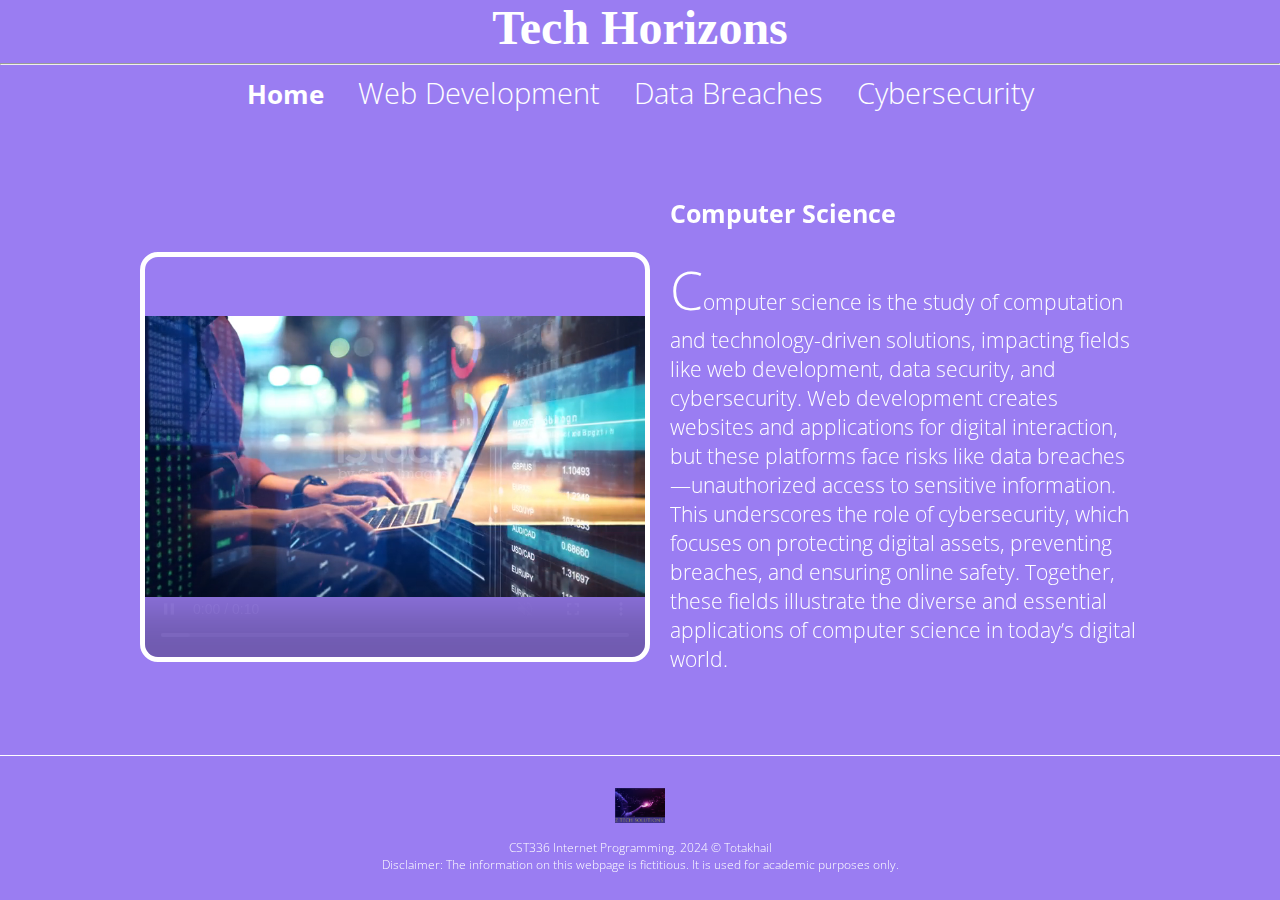
<file: Homework/Hw1/index.html>
<!DOCTYPE html>
<html lang="en">
<!-- head section-->
<head>
    <title>HW-1: Computer Science Topics</title>
    <link rel="preconnect" href="https://fonts.googleapis.com">
    <link rel="preconnect" href="https://fonts.gstatic.com" crossorigin>
    <link href="https://fonts.googleapis.com/css2?family=Open+Sans:ital,wght@0,300..800;1,300..800&display=swap" rel="stylesheet">
    <meta charset="utf-8">
    <link rel="stylesheet" href="style.css">
    <style>
        h1{ font-family: 'Pacifico', cursive;}
    </style>
</head>
<!-- body section-->
<body>
    <header>
        <h1>Tech Horizons</h1>
    </header>
    <hr>
    <!-- navigation panel-->
    <nav>
        <a href="index.html" class="active">Home</a>
        <a href="info-page-1.html">Web Development</a>
        <a href="info-page-2.html">Data Breaches</a>
        <a href="info-page-3.html">Cybersecurity</a>
    </nav>
    <!-- main section-->
    <main id="small-text-page">
        <!-- video-->
         <!-- using flexbox for layout to put video and text side by side-->
        <div class="content-container">
            <video class="styled-video" width="500" height="400" controls autoplay muted loop>
                <source src="img/istockphoto-1556389414-640_adpp_is.mp4" type="video/mp4">
                Your browser does not support the video tag.
            </video>
            <div class="text-content">
                <h3>Computer Science</h3>
                <p>Computer science is the study of computation and technology-driven solutions, impacting fields like web development, data security, and cybersecurity. Web development creates websites and applications for digital interaction, but these platforms face risks like data breaches—unauthorized access to sensitive information. This underscores the role of cybersecurity, which focuses on protecting digital assets, preventing breaches, and ensuring online safety. Together, these fields illustrate the diverse and essential applications of computer science in today’s digital world.
                    
                </p>
            </div>
        </div>
    </main>
    <!-- Footer-->
    <footer>
        <figure>
            <img src="img/logo.png" alt="Z Tech Solutions" width="50">
        </figure>
        CST336 Internet Programming. 2024 © Totakhail<br>
        Disclaimer: The information on this webpage is fictitious. It is used for academic purposes only.
    </footer>
</body>

</html>
</file>
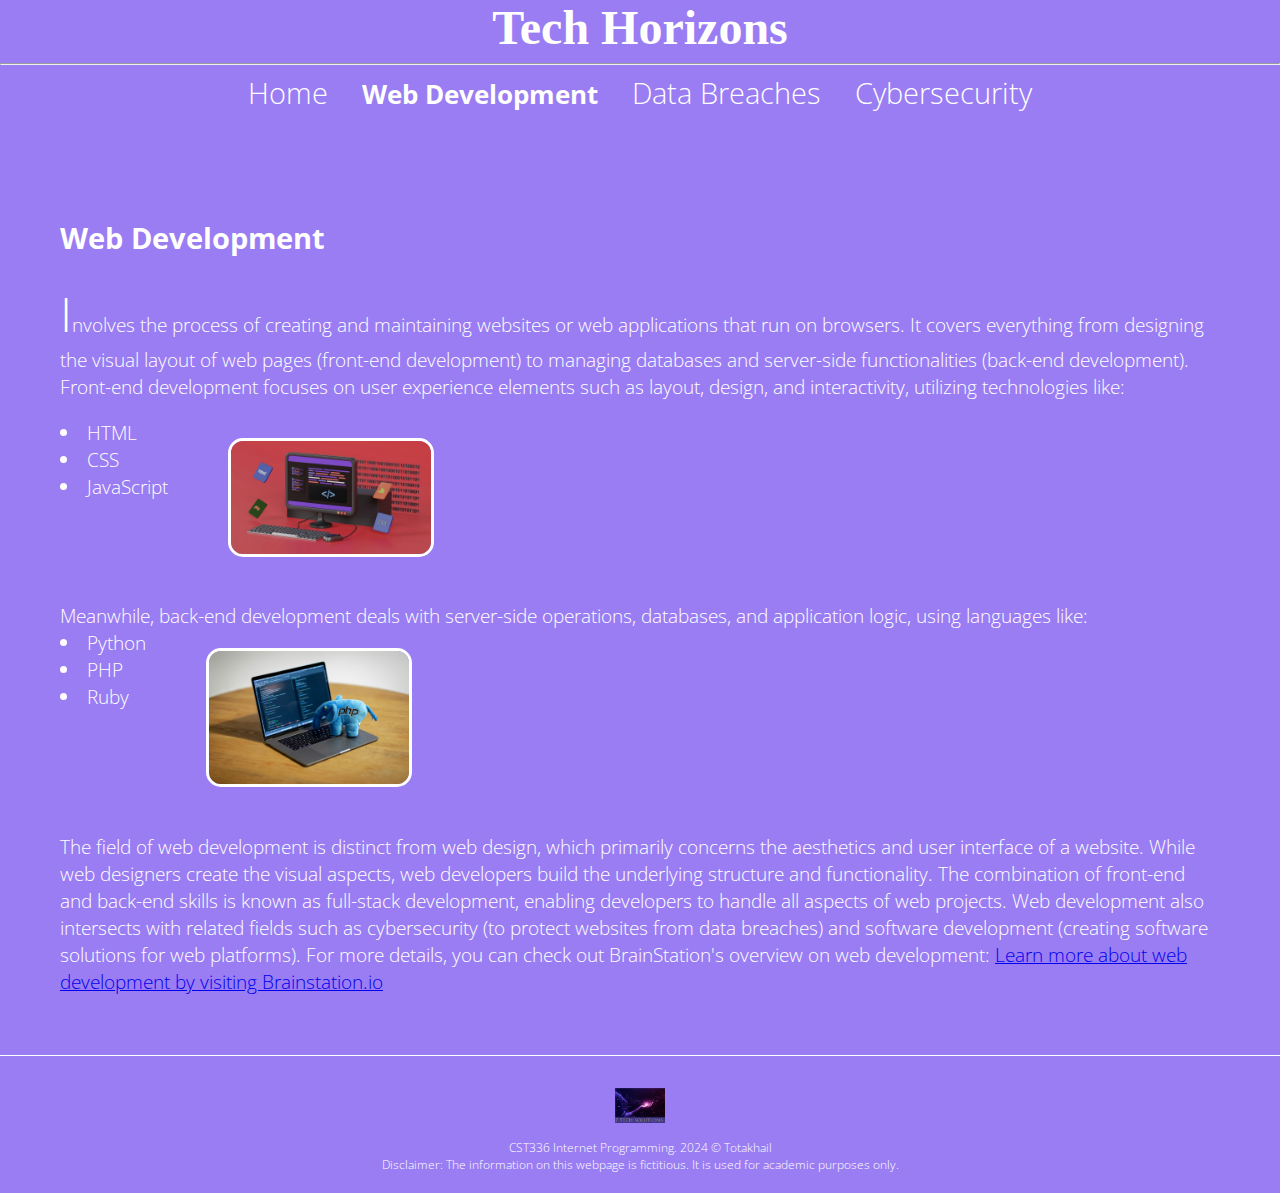
<file: Homework/Hw1/info-page-1.html>
<!DOCTYPE html>
<html lang="en">
<!-- head section-->
<head>
    <title>HW-1: Computer Science Topics</title>
    <link rel="preconnect" href="https://fonts.googleapis.com">
    <link rel="preconnect" href="https://fonts.gstatic.com" crossorigin>
    <link href="https://fonts.googleapis.com/css2?family=Open+Sans:ital,wght@0,300..800;1,300..800&display=swap" rel="stylesheet">
    <meta charset="utf-8">
    <link rel="stylesheet" href="style.css">
    <style>
        h1{ font-family: 'Pacifico', cursive;}
    </style>
</head>
<!-- body section-->
<body>
    <header>
        <h1>Tech Horizons</h1>
    </header>
    <hr>
    <!-- navigation panel-->
    <nav>
        <a href="index.html">Home</a>
        <a href="info-page-1.html" class="active">Web Development</a>
        <a href="info-page-2.html">Data Breaches</a>
        <a href="info-page-3.html">Cybersecurity</a>
    </nav>
    <br>
    <!-- main section-->
    <main>  
    <div>    
    <h2>Web Development</h2>
    <p>Involves the process of creating and maintaining websites or web applications that run on browsers. It covers everything from designing the visual layout of web pages (front-end development) to managing databases and server-side functionalities (back-end development). 
    Front-end development focuses on user experience elements such as layout, design, and interactivity, utilizing technologies like:
    <div class="content-pair">
    <ul>
    <li>HTML</li>
    <li>CSS</li>
    <li>JavaScript</li>
    </ul>
    <figure>
        <img src="img/growtika-FQ3lFA4Zi58-unsplash.jpg" alt="HTML and CSS using" width="200">
    </figure>
</div> 
    Meanwhile, back-end development deals with server-side operations, databases, and application logic, using languages like:
    <div class="content-pair">
    <ul>
        <li>Python</li>
        <li>PHP</li>
        <li>Ruby</li>
        </ul> 
        <figure>
            <img src="img/ben-griffiths-Bj6ENZDMSDY-unsplash.jpg" alt="HTML and CSS using" width="200">
        </figure>
    </div> 
     The field of web development is distinct from web design, which primarily concerns the aesthetics and user interface of a website. While web designers create the visual aspects, web developers build the underlying structure and functionality. The combination of front-end and back-end skills is known as full-stack development, enabling developers to handle all aspects of web projects.  
     Web development also intersects with related fields such as cybersecurity (to protect websites from data breaches) and software development (creating software solutions for web platforms). 
        For more details, you can check out BrainStation's overview on web development:
        <a href="https://brainstation.io/career-guides/what-is-web-development" target="_blank">Learn more about web development by visiting Brainstation.io</a>
    </div>
    </main>
    <!-- Footer-->
    <footer>
        <figure>
            <img src="img/logo.png" alt="Z Tech Solutions" width="50">
        </figure>
        CST336 Internet Programming. 2024 © Totakhail<br>
        Disclaimer: The information on this webpage is fictitious. It is used for academic purposes only.
    </footer>
</body>

</html>
</file>
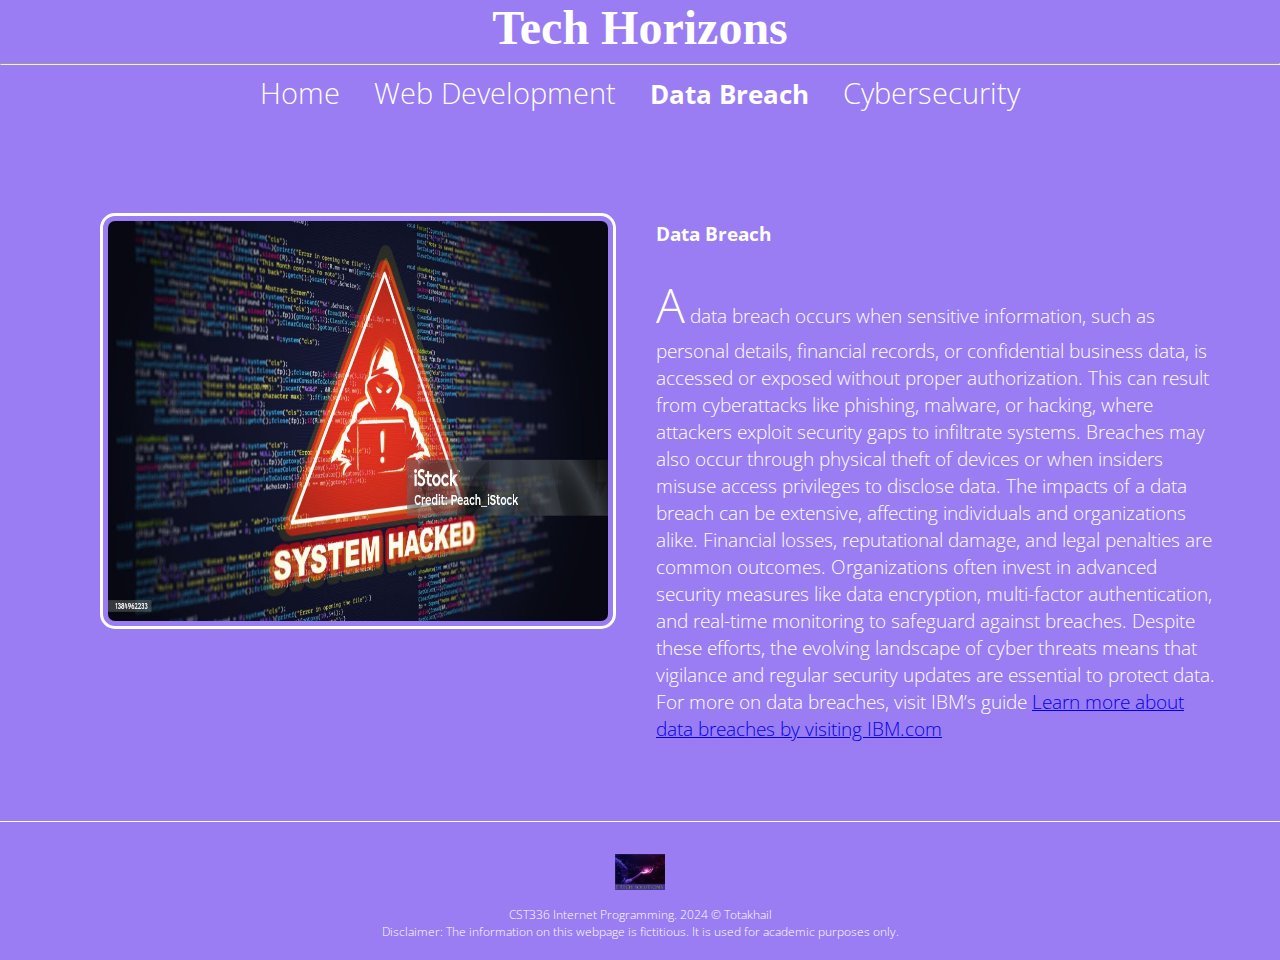
<file: Homework/Hw1/info-page-2.html>
<!DOCTYPE html>
<html lang="en">
<!-- head section-->
<head>
    <title>HW-1: Computer Science Topics</title>
    <link rel="preconnect" href="https://fonts.googleapis.com">
    <link rel="preconnect" href="https://fonts.gstatic.com" crossorigin>
    <link href="https://fonts.googleapis.com/css2?family=Open+Sans:ital,wght@0,300..800;1,300..800&display=swap" rel="stylesheet">
    <meta charset="utf-8">
    <link rel="stylesheet" href="style.css">
    <style>
        h1{ font-family: 'Pacifico', cursive;}
    </style>
</head>
<!-- body section-->
<body>
    <header>
        <h1>Tech Horizons</h1>
    </header>
    <hr>
    <!-- navigation panel-->
    <nav>
        <a href="index.html">Home</a>
        <a href="info-page-1.html">Web Development</a>
        <a href="info-page-2.html" class="active">Data Breach</a>
        <a href="info-page-3.html">Cybersecurity</a>
    </nav>
    <br>
    <!-- main section-->
    <main>  
    <br><br><br> 
    <div class="img">     
    <figure>
        <img src="img/istockphoto-1384962233-1024x1024.jpg" alt="Data breach" width="500" height="400">
    </figure>
    </div>
    <div>
    <h4>Data Breach</h4>
    <p>A data breach occurs when sensitive information, such as personal details, financial records, or confidential business data, is accessed or exposed without proper authorization. This can result from cyberattacks like phishing, malware, or hacking, where attackers exploit security gaps to infiltrate systems. Breaches may also occur through physical theft of devices or when insiders misuse access privileges to disclose data.  
    The impacts of a data breach can be extensive, affecting individuals and organizations alike. Financial losses, reputational damage, and legal penalties are common outcomes. Organizations often invest in advanced security measures like data encryption, multi-factor authentication, and real-time monitoring to safeguard against breaches. Despite these efforts, the evolving landscape of cyber threats means that vigilance and regular security updates are essential to protect data. For more on data breaches, visit IBM’s guide <a href="https://www.ibm.com/topics/data-breach" target="_blank">Learn more about data breaches by visiting IBM.com</a> 
</p>
</div>      
    </main>
    <!-- Footer-->
    <footer>
        <figure>
            <img src="img/logo.png" alt="Z Tech Solutions" width="50">
        </figure>
        CST336 Internet Programming. 2024 © Totakhail<br>
        Disclaimer: The information on this webpage is fictitious. It is used for academic purposes only.
    </footer>
</body>

</html>
</file>
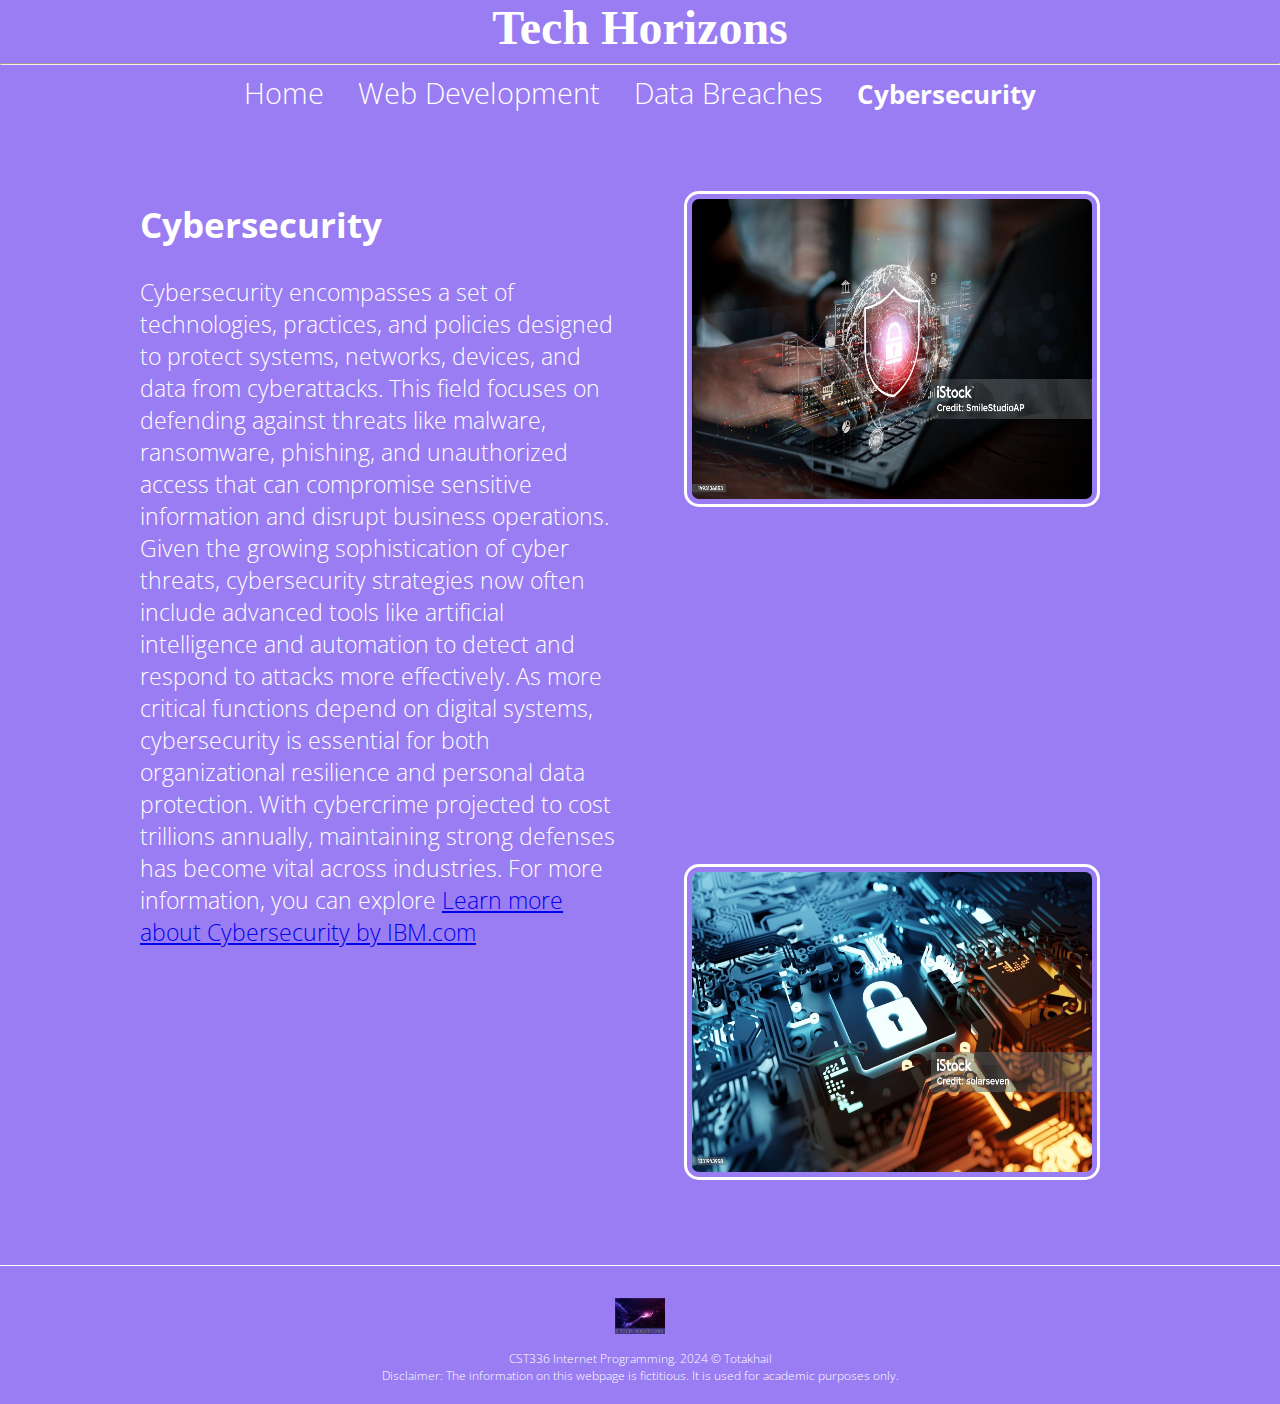
<file: Homework/Hw1/info-page-3.html>
<!DOCTYPE html>
<html lang="en">
<!-- head section-->
<head>
    <title>HW-1: Computer Science Topics</title>
    <link rel="preconnect" href="https://fonts.googleapis.com">
    <link rel="preconnect" href="https://fonts.gstatic.com" crossorigin>
    <link href="https://fonts.googleapis.com/css2?family=Open+Sans:ital,wght@0,300..800;1,300..800&display=swap" rel="stylesheet">
    <meta charset="utf-8">
    <link rel="stylesheet" href="style.css">
    <style>
        h1{ font-family: 'Pacifico', cursive;}
    </style>
</head>
<!-- body section-->
<body>
    <header>
        <h1>Tech Horizons</h1>
    </header>
    <hr>
    <!-- navigation panel-->
    <nav>
        <a href="index.html">Home</a>
        <a href="info-page-1.html">Web Development</a>
        <a href="info-page-2.html">Data Breaches</a>
        <a href="info-page-3.html" class="active">Cybersecurity</a>
    </nav>
    <!-- main section-->
    <main>
        <div class="content-container">
            <div class="text-content">
                <h2>Cybersecurity</h2>
                Cybersecurity encompasses a set of technologies, practices, and policies designed to protect systems, networks, devices, and data from cyberattacks. This field focuses on defending against threats like malware, ransomware, phishing, and unauthorized access that can compromise sensitive information and disrupt business operations. Given the growing sophistication of cyber threats, cybersecurity strategies now often include advanced tools like artificial intelligence and automation to detect and respond to attacks more effectively.
                As more critical functions depend on digital systems, cybersecurity is essential for both organizational resilience and personal data protection. With cybercrime projected to cost trillions annually, maintaining strong defenses has become vital across industries. For more information, you can explore   
                <a href="https://www.ibm.com/topics/cybersecurity" target="_blank">Learn more about Cybersecurity by IBM.com</a>
            </div>
            <div class="img">
            <figure>
                <img src="img/istockphoto-1493136853-1024x1024.jpg" alt="Cybersecurity" width="400" height="300">
                <br><br><br><br><br><br><br><br><br><br><br><br><br><br>
                <img src="img/istockphoto-1331943958-1024x1024.jpg" alt="Cybersecurity" width="400" height="300">
            </figure>
        </div>
            </div>     
    </main>
    <!-- Footer-->
    <footer>
        <figure>
            <img src="img/logo.png" alt="Z Tech Solutions" width="50">
        </figure>
        CST336 Internet Programming. 2024 © Totakhail<br>
        Disclaimer: The information on this webpage is fictitious. It is used for academic purposes only.
    </footer>
</body>

</html>
</file>
<file: Homework/Hw1/style.css>
/* General Styling */
body {
    background-color: rgb(154, 125, 242);
    color: white;
    font-family: "Open Sans", sans-serif;
    margin: 0;
    padding: 0;
    font-optical-sizing: auto;
    font-weight: 300;
    font-style: normal;
    font-variation-settings: "wdth" 100;
}

/* Header, nav, footer */
header, nav, footer { 

    text-align: center;
}

header h1 {
    font-size: 3em;
    margin: 0;
}

nav a {
    padding: 15px;
    padding-bottom: 4px;
    color: #fff;
    text-decoration: none;
    font-size: 1.8em;
}
nav a.active {
    
    font-size: 1.6em;
    font-weight: bold; /* Makes the text bold */
    
}
nav a:hover {
    border-bottom: 2px black;
    font-size: 2em;
    transition: .9s;
}

/* Main Content */
main {
    display: flex;
    justify-content: center;
    margin: 40px; 
    padding: 20px;
    font-size: 1.2em;
}
.content-pair {
    display: flex;
    align-items: flex-start;
    gap: 20px;
    margin-bottom: 20px;
}

.content-pair ul {
    margin: 0;
    padding: 0;
    list-style-position: inside;
}

.content-pair img {
    border: 3px solid #fff;
    border-radius: 15px;
}

.content-container {
    display: flex;
    align-items: flex-start; /* Aligns items at the top */
    gap: 20px; /* Space between video and text */
    max-width: 1000px;
    margin: 0 auto;
}

.text-content {
    max-width: 500px;
    font-size: 1.2em;
    color: white;
    text-align: left;
}
#small-text-page .text-content {
    font-size: 1.1em; 
}

.img img {
    border: 3px solid #fff;
    border-radius: 15px;
    padding: 5px;
}
.styled-video {
    border: 5px solid #fff;
    border-radius: 18px;
    display: block;
    justify-self: auto;
    margin-top: 80px; /* Adjust this value to move the video down */
}
p::first-letter {
    font-size: 2.5em; /* Adjust the size as needed */
    color: #fff; /* You can change the color if desired */
}
    
/* Footer */
footer {
    background-color: rgb(154, 125, 242);
    padding: 20px 0;
    border-top: 1px solid #fff;
    text-align: center;
    font-size: 0.75em;
    color: white;
}
</file>
